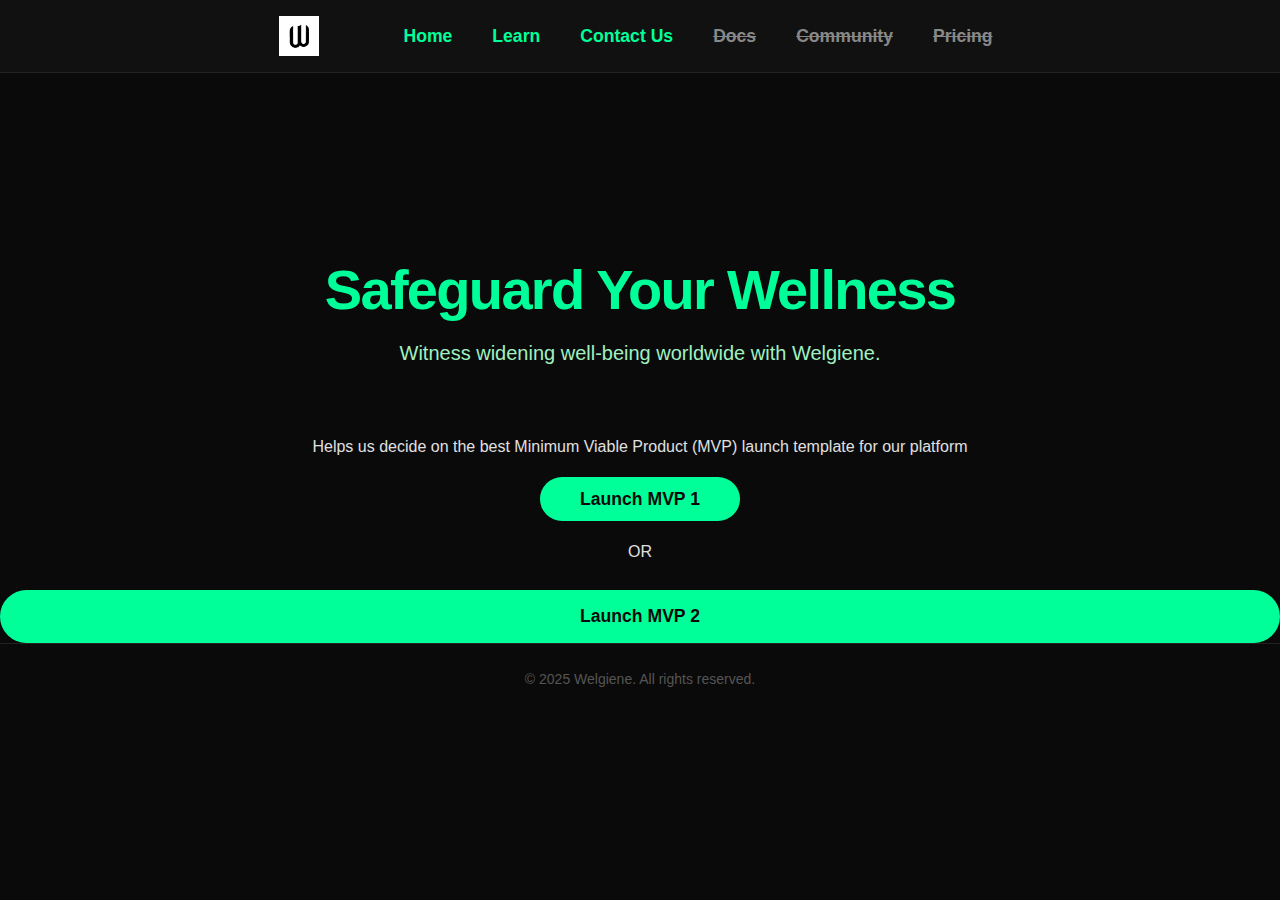
<file: index.html>
<!DOCTYPE html>
<head>
  <script>
    if (window.history.replaceState(null, '', '/')) {
      (window.location.pathname.endsWith('/index.html');
    }
  </script>
</head>

<html lang="en">
<head>
<link rel="icon" type="image/png" sizes="16x16" href="assets/favicon-16x16.png" />
<link rel="icon" type="image/png" sizes="32x32" href="assets/favicon-32x32.png" />
<meta charset="UTF-8" />
<meta name="viewport" content="width=device-width, initial-scale=1" />
<title>Safeguard Your Wellness</title>
<style>
  /* Reset & base */
  * {
    margin: 0; padding: 0; box-sizing: border-box;
  }
  body {
    font-family: -apple-system, BlinkMacSystemFont, "Segoe UI", Roboto, Oxygen,
      Ubuntu, Cantarell, "Open Sans", "Helvetica Neue", sans-serif;
    background-color: #0a0a0a;
    color: #e0e0e0;
    line-height: 1.6;
    min-height: 100vh;
    display: flex;
    flex-direction: column;
  }
  <style>
  /* Reset */
  * {
    margin: 0; padding: 0; box-sizing: border-box;
  }

  body {
    font-family: Arial, sans-serif;
  }

  /* Navbar container */
  nav {
    position: sticky;
    top: 0;
    background: #111;
    padding: 1rem 2rem;
    display: flex;
    align-items: center;
    justify-content: space-between;
    border-bottom: 1px solid #222;
    z-index: 1000;
  }

  /* Logo */
  .logo {
    color: #00ff99;
    font-weight: 900;
    font-size: 1.5rem;
    text-decoration: none;
  }

  a {
    color: #00ff99;
    text-decoration: none;
    transition: color 0.3s ease;
  }
  a:hover {
    color: #00cc77;
  }

  /* Container */
  .container {
    max-width: 960px;
    margin: 0 auto;
    padding: 0 1rem;
    width: 100%;
  }

  /* Hero */
  main {
    flex-grow: 1;
    display: flex;
    flex-direction: column;
    justify-content: center;
    padding: 4rem 0;
    text-align: center;
  }
  h1 {
    font-weight: 900;
    font-size: 3.5rem;
    line-height: 1.1;
    color: #00ff99;
    letter-spacing: -0.03em;
    margin-bottom: 1rem;
  }
  p.lead {
    font-size: 1.25rem;
    color: #a0f0c0;
    max-width: 600px;
    margin: 0 auto 2.5rem;
  }
  .btn-primary {
    background-color: #00ff99;
    color: #0a0a0a;
    font-weight: 700;
    padding: 0.75rem 2.5rem;
    border-radius: 9999px;
    font-size: 1.1rem;
    cursor: pointer;
    border: none;
    transition: background-color 0.3s ease;
  }
  .btn-primary:hover {
    background-color: #00cc77;
  }

  /* Footer */
  footer {
    padding: 1.5rem 0;
    border-top: 1px solid #222;
    text-align: center;
    font-size: 0.875rem;
    color: #555;
  }
  /* Navigation links */
  .nav-links {
    display: flex;
    gap: 1.5rem;
  }

  .nav-links a {
    color: #00ff99;
    text-decoration: none;
    font-weight: 600;
    font-size: 1.1rem;
    padding: 0.25rem 0.5rem;
    transition: color 0.3s ease;
  }

  .nav-links a:hover,
  .nav-links a:focus {
    color: #00cc77;
    outline: none;
  }

  /* Hamburger menu checkbox (hidden) */
  #nav-toggle {
    display: none;
  }

  /* Hamburger icon */
  .nav-toggle-label {
    display: none;
    flex-direction: column;
    cursor: pointer;
    width: 28px;
    height: 22px;
    justify-content: space-between;
  }

  .nav-toggle-label span {
    display: block;
    height: 3px;
    background: #00ff99;
    border-radius: 2px;
  }

  /* Responsive styles */
  @media (max-width: 768px) {
    /* Hide nav links by default */
    .nav-links {
      position: fixed;
      top: 60px;
      right: 0;
      background: #111;
      flex-direction: column;
      width: 200px;
      height: calc(100% - 60px);
      padding: 2rem 1rem;
      transform: translateX(100%);
      transition: transform 0.3s ease;
      box-shadow: -2px 0 8px rgba(0,255,153,0.3);
      z-index: 999;
    }

    /* Show nav links when checkbox is checked */
    #nav-toggle:checked + .nav-toggle-label + .nav-links {
      transform: translateX(0);
    }

    /* Show hamburger icon */
    .nav-toggle-label {
      display: flex;
    }
  }
</style>
</head>
<body>

<header>
  <nav style="background:#111; padding:1rem 2rem; display:flex; justify-content:center; align-items:center; border-bottom:1px solid #222; gap: 2rem; flex-wrap: wrap;">
    <a href="index.html" style="display:flex; align-items:left; text-decoration:none; margin-right:2rem;" aria-label="Welgiene Home">
      <img src="assets/logo.png" alt="Welgiene Logo" style="height:40px; width:auto; margin-right:0.75rem;" />
    </a>
    <input type="checkbox" id="nav-toggle" />
    <label for="nav-toggle" class="nav-toggle-label" aria-label="Toggle navigation menu">
      <span></span>
      <span></span>
      <span></span>
    </label>
    <div class="nav-links">
      <a href="index.html">Home</a>
      <a href="learn.html">Learn</a>
      <a href="contact.html">Contact Us</a>
      <a href="#" style="color:#888; cursor:not-allowed; text-decoration:line-through;" aria-disabled="true" tabindex="-1" title="Coming Soon">Docs</a>
      <a href="#" style="color:#888; cursor:not-allowed; text-decoration:line-through;" aria-disabled="true" tabindex="-1" title="Coming Soon">Community</a>
      <a href="#" style="color:#888; cursor:not-allowed; text-decoration:line-through;" aria-disabled="true" tabindex="-1" title="Coming Soon">Pricing</a>
    </div>
  </nav>
</header>

<main>
  <div class="container">
    <h1>Safeguard Your Wellness</h1>
    <p class="lead">
      Witness widening well-being worldwide with Welgiene.
    </p>
<br>
    <p>Helps us decide on the best Minimum Viable Product (MVP) launch template for our platform</p>
    <br>
    <a href="https://welgiene-mvp1.netlify.app" target="_blank" rel="noopener noreferrer" class="btn-primary">Launch MVP 1</a>
  </div>
<br><p>OR</p><br>
<a href="https://welgiene-mvp2.netlify.app" target="_blank" rel="noopener noreferrer" class="btn-primary">Launch MVP 2</a>
  </div>
  
  
  <footer>
  <div class="container">
    &copy; 2025 Welgiene. All rights reserved.
  </div>
</footer>

  <div id="omnisend-embedded-v2-682a864b6a35d55a00350e7e"></div>
</body>
</html>
</file>
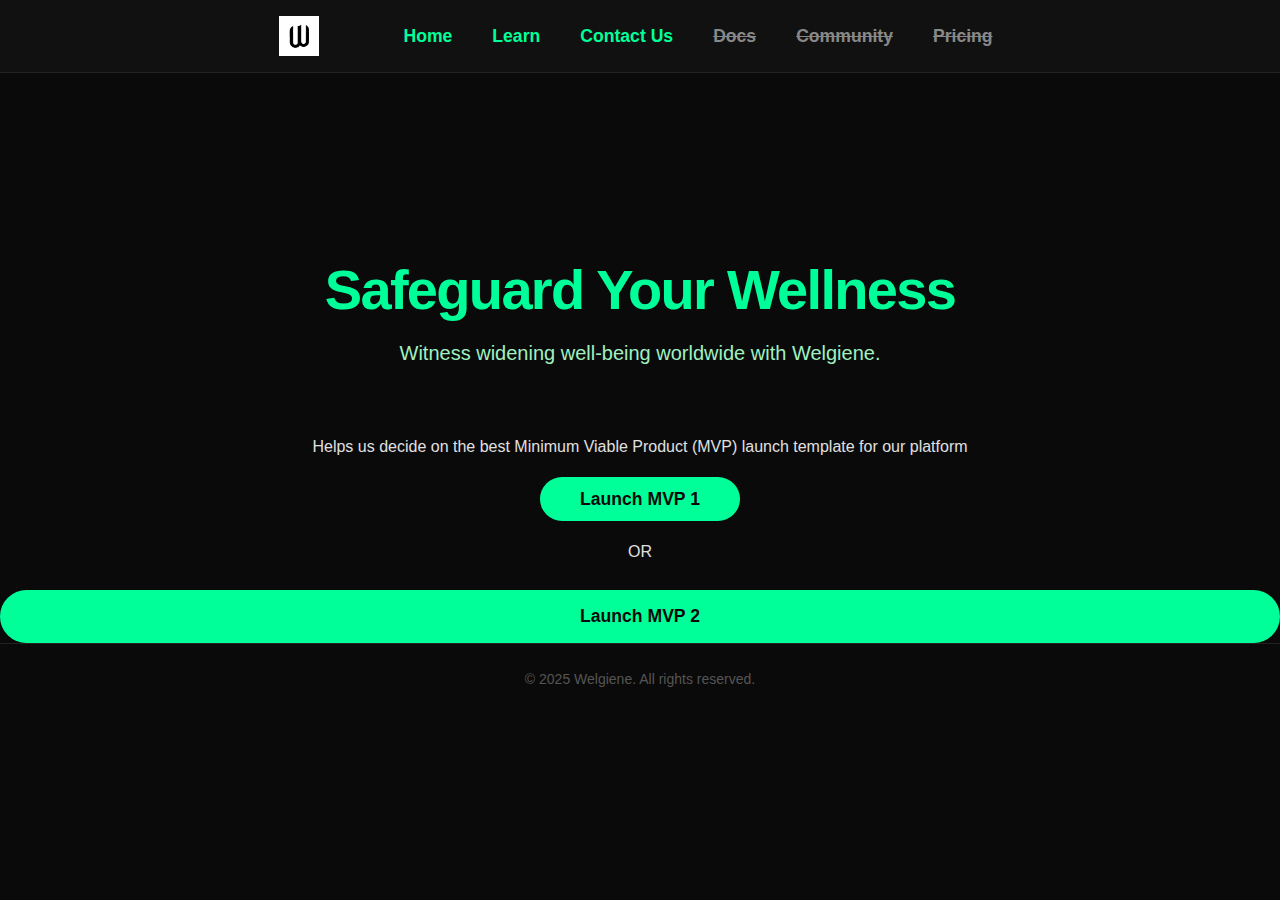
<file: audit.html>
<!DOCTYPE html>
<html lang="en">
<head>
  <meta charset="UTF-8" />
  <meta name="viewport" content="width=device-width, initial-scale=1" />
  <title>Wellness Habits Audit – Welgiene</title>
  <link rel="icon" href="logo.png" type="image/png">
  <meta name="theme-color" content="#00ff99">
  <style>
    body { font-family: 'Segoe UI', Arial, sans-serif; background: #f8f9fa; color: #222; margin: 0; }
    .container { max-width: 540px; margin: 3rem auto; background: #fff; border-radius: 16px; box-shadow: 0 2px 12px #00ff9922; padding: 2rem; }
    h1 { color: #00ff99; text-align: center; font-size: 2rem; }
    .audit-q { margin: 1.5rem 0; }
    .audit-q label { font-weight: 600; }
    .audit-q input[type=range] { width: 100%; }
    .center { text-align: center; }
    .score { font-size: 1.3rem; color: #d6249f; margin: 1rem 0; }
    .logout-btn { background: #fd5949; color: #fff; border: none; border-radius: 999px; padding: 0.6rem 2rem; font-weight: 700; font-size: 1.1rem; cursor: pointer; margin-top: 2rem; }
    .logout-btn:active { background: #d6249f; }
  </style>
</head>
<body>
  <div class="container">
    <h1>Wellness Habits Audit</h1>
    <div id="welcome"></div>
    <form id="audit-form">
      <div class="audit-q">
        <label>How often do you exercise each week?</label>
        <input type="range" min="0" max="10" value="5" name="q1">
      </div>
      <div class="audit-q">
        <label>How would you rate your sleep quality?</label>
        <input type="range" min="0" max="10" value="5" name="q2">
      </div>
      <div class="audit-q">
        <label>How balanced is your nutrition?</label>
        <input type="range" min="0" max="10" value="5" name="q3">
      </div>
      <div class="audit-q">
        <label>How often do you practice mindfulness or meditation?</label>
        <input type="range" min="0" max="10" value="5" name="q4">
      </div>
      <div class="audit-q">
        <label>How would you rate your emotional well-being?</label>
        <input type="range" min="0" max="10" value="5" name="q5">
      </div>
      <div class="center">
        <button type="submit" class="audit-btn">Submit Audit</button>
      </div>
    </form>
    <div class="score" id="score"></div>
    <div class="center">
      <button class="logout-btn" id="logout">Log Out</button>
    </div>
  </div>
  <script>
    // Require login
    const email = localStorage.getItem('welgiene_user_email');
    if (!email) {
      alert("Please sign up or log in to access the audit.");
      window.location.href = "index.html";
    } else {
      document.getElementById('welcome').innerHTML = `<div class="center" style="margin-bottom:1.5rem;">Signed in as <b>${email}</b></div>`;
    }
    // Load previous score if any
    const scoreDiv = document.getElementById('score');
    const LS_KEY = `welgiene_audit_score_${email}`;
    if (localStorage.getItem(LS_KEY)) {
      scoreDiv.textContent = "Previous Audit Score: " + localStorage.getItem(LS_KEY) + " / 50";
    }
    document.getElementById('audit-form').onsubmit = function(e) {
      e.preventDefault();
      let total = 0;
      Array.from(this.elements).forEach(el => {
        if (el.type === "range") total += parseInt(el.value, 10);
      });
      localStorage.setItem(LS_KEY, total);
      scoreDiv.textContent = "Your Audit Score: " + total + " / 50";
    };
    document.getElementById('logout').onclick = function() {
      localStorage.removeItem('welgiene_user_email');
      window.location.href = "index.html";
    };
  </script>
</body>
</html>
</file>
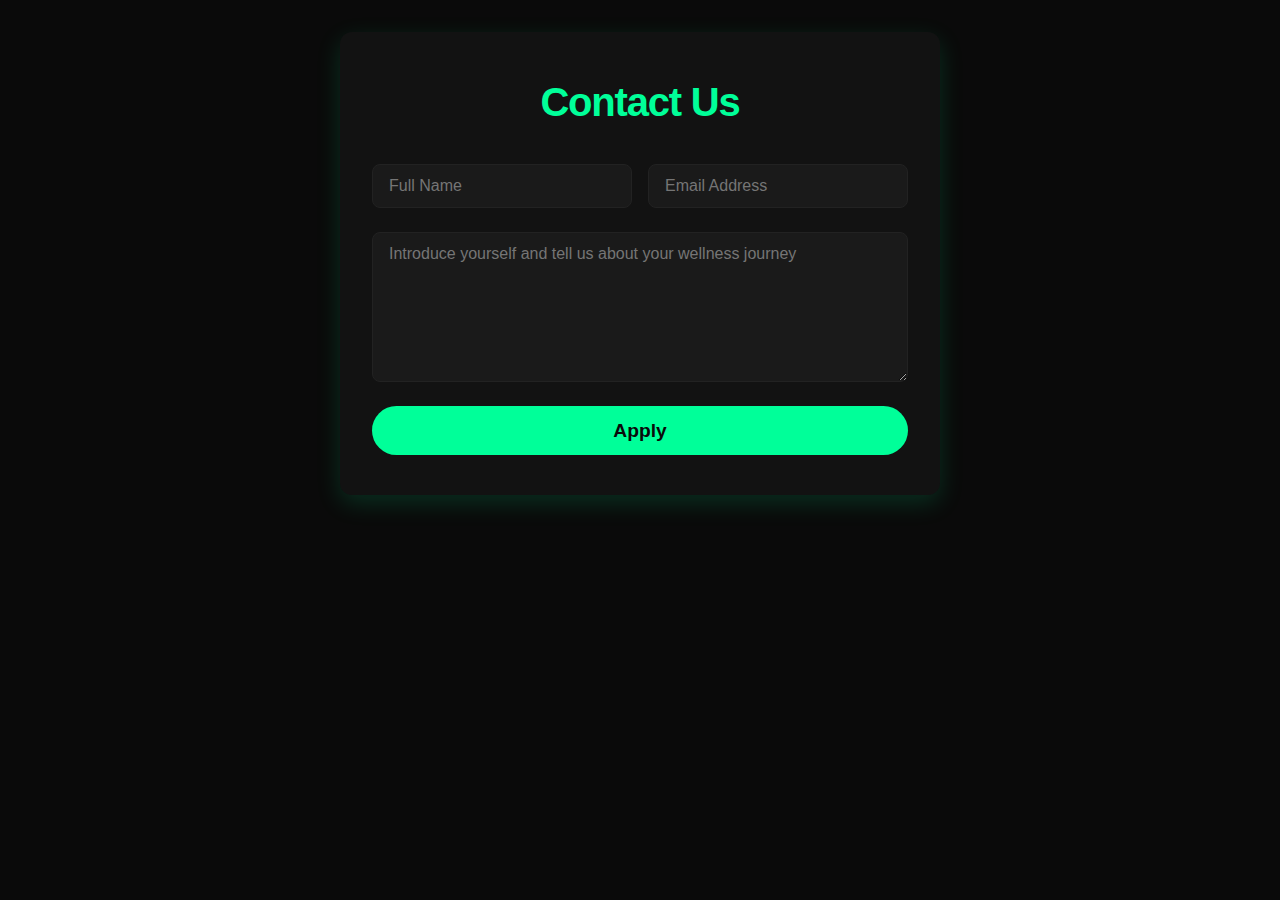
<file: contact.html>
<!DOCTYPE html>
<html lang="en">
<head>
  <meta charset="UTF-8" />
  <meta name="viewport" content="width=device-width, initial-scale=1" />
  <title>Contact Us - Home</title>
  <style>
    /* Reset and base */
    * {
      margin: 0; padding: 0; box-sizing: border-box;
    }
    body {
      background-color: #0a0a0a;
      color: #e0e0e0;
      font-family: -apple-system, BlinkMacSystemFont, "Segoe UI", Roboto, Oxygen,
        Ubuntu, Cantarell, "Open Sans", "Helvetica Neue", sans-serif;
      line-height: 1.5;
      min-height: 100vh;
      display: flex;
      flex-direction: column;
      align-items: center;
      padding: 2rem 1rem;
    }
    .container {
      max-width: 600px;
      width: 100%;
      background: #121212;
      padding: 2.5rem 2rem;
      border-radius: 12px;
      box-shadow: 0 8px 24px rgba(0, 255, 153, 0.15);
    }
    h1 {
      font-weight: 900;
      font-size: 2.5rem;
      color: #00ff99;
      margin-bottom: 2rem;
      text-align: center;
      letter-spacing: -0.03em;
    }
    form {
      display: flex;
      flex-direction: column;
      gap: 1.5rem;
    }
    .form-row {
      display: flex;
      gap: 1rem;
      flex-wrap: wrap;
    }
    .col {
      flex: 1;
      min-width: 140px;
    }
    input[type="text"],
    input[type="email"],
    textarea {
      width: 100%;
      padding: 0.75rem 1rem;
      border-radius: 8px;
      border: 1px solid #222;
      background-color: #1a1a1a;
      color: #e0e0e0;
      font-size: 1rem;
      font-weight: 500;
      transition: border-color 0.3s ease;
      resize: vertical;
      font-family: inherit;
    }
    input[type="text"]:focus,
    input[type="email"]:focus,
    textarea:focus {
      outline: none;
      border-color: #00ff99;
      box-shadow: 0 0 8px #00ff99aa;
      background-color: #222;
    }
    textarea {
      min-height: 150px;
    }
    button[type="submit"] {
      background-color: #00ff99;
      color: #0a0a0a;
      font-weight: 700;
      padding: 0.85rem 0;
      border: none;
      border-radius: 9999px;
      font-size: 1.2rem;
      cursor: pointer;
      transition: background-color 0.3s ease;
      width: 100%;
      user-select: none;
    }
    button[type="submit"]:hover,
    button[type="submit"]:focus {
      background-color: #00cc77;
      outline: none;
    }
    @media (max-width: 480px) {
      .form-row {
        flex-direction: column;
      }
    }
  </style>
</head>
<body>

  <div class="container" role="main" aria-labelledby="form-title">
    <h1 id="form-title">Contact Us</h1>
    <form target="_blank" action="https://formsubmit.co/e6221cd71387a5728ce42d552080d1e7" method="POST" novalidate>
      <div class="form-row">
        <div class="col">
          <input type="text" name="name" placeholder="Full Name" required aria-label="Full Name" />
        </div>
        <div class="col">
          <input type="email" name="email" placeholder="Email Address" required aria-label="Email Address" />
        </div>
      </div>
      <textarea name="message" placeholder="Introduce yourself and tell us about your wellness journey" required aria-label="Introduce yourself and tell us about your wellness journey"></textarea>
      <button type="submit">Apply</button>
    </form>
  </div>

</body>
</html>
</file>
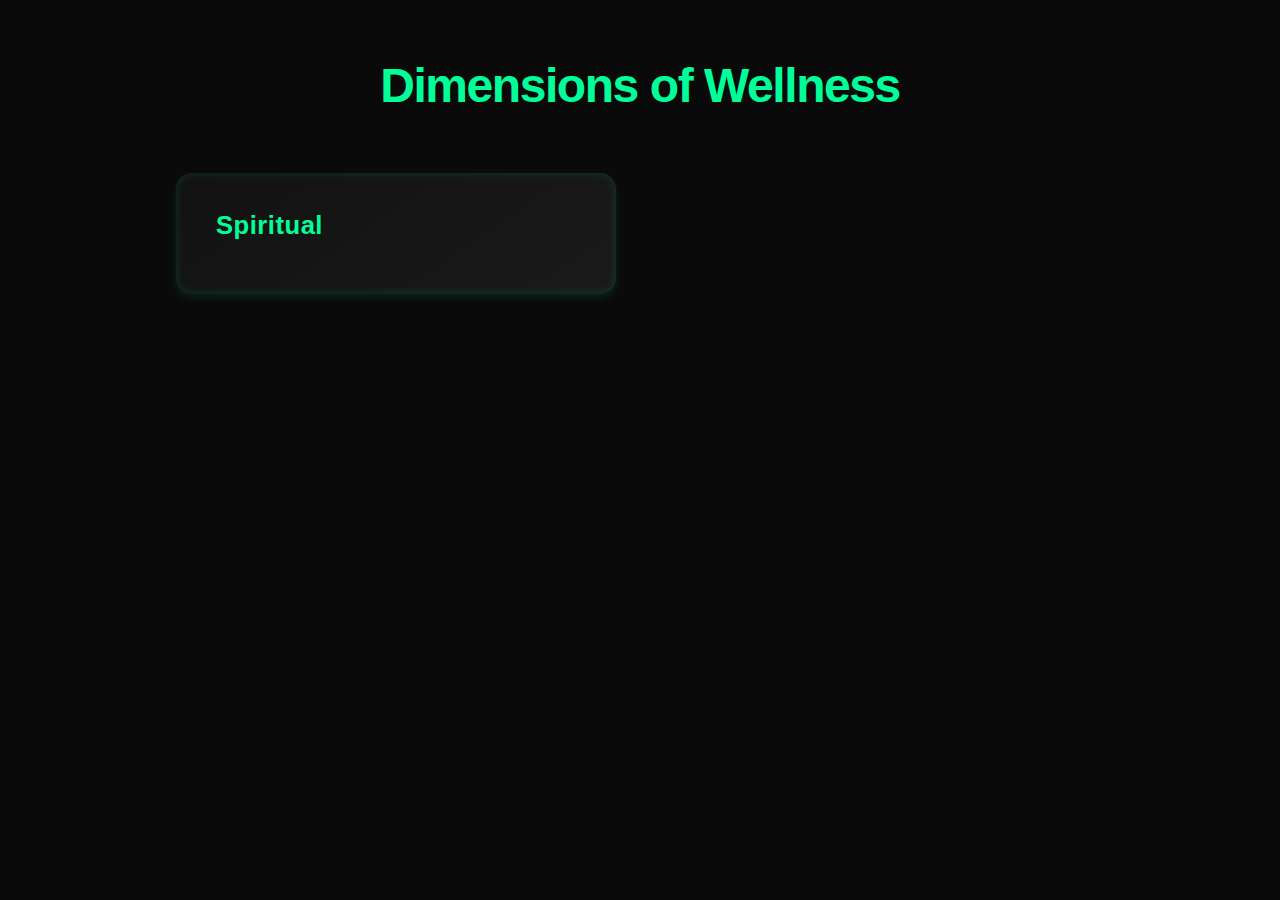
<file: dimensions.html>
<!DOCTYPE html>
<html lang="en">
<head>
<meta charset="UTF-8" />
<meta name="viewport" content="width=device-width, initial-scale=1" />
<title>Dimensions of Wellness - Sophisticated Cards</title>
<style>
  /* Reset & base */
  * {
    margin: 0; padding: 0; box-sizing: border-box;
  }
  body {
    font-family: 'Segoe UI', Tahoma, Geneva, Verdana, sans-serif;
    background-color: #0a0a0a;
    color: white;
    line-height: 1.6;
    min-height: 100vh;
    display: flex;
    flex-direction: column;
  }

  /* Container */
  .container {
    max-width: 960px;
    margin: 3rem auto 4rem auto;
    padding: 0 1rem;
    width: 100%;
  }

  /* Header */
  h1 {
    font-weight: 900;
    font-size: 3rem;
    color: #00ff99;
    text-align: center;
    margin-bottom: 3rem;
    letter-spacing: -0.03em;
  }

  /* Cards Grid */
  .cards-grid {
    display: grid;
    grid-template-columns: 1fr;
    gap: 2.5rem;
  }
  @media (min-width: 700px) {
    .cards-grid {
      grid-template-columns: repeat(2, 1fr);
      gap: 3rem;
    }
  }

  /* Individual Card */
  .card {
    background: linear-gradient(145deg, #121212, #1a1a1a);
    border-radius: 16px;
    padding: 2rem 2.5rem;
    box-shadow:
      0 4px 8px rgba(0, 255, 153, 0.1),
      inset 0 0 10px rgba(0, 255, 153, 0.15);
    transition: transform 0.3s ease, box-shadow 0.3s ease;
    cursor: default;
  }
  .card:hover,
  .card:focus-within {
    transform: translateY(-6px);
    box-shadow:
      0 12px 24px rgba(0, 255, 153, 0.3),
      inset 0 0 15px rgba(0, 255, 153, 0.25);
    outline: none;
  }

  /* Card Title */
  .card-title {
    font-size: 1.6rem;
    font-weight: 700;
    color: #00ff99;
    margin-bottom: 1rem;
    letter-spacing: 0.02em;
  }

  /* Card Description */
  .card-desc {
    font-size: 1.1rem;
    color: white;
    line-height: 1.5;
  }

  /* Footer */
  footer {
    text-align: center;
    padding: 2rem 1rem;
    border-top: 1px solid #222;
    color: #555;
    font-size: 0.9rem;
    margin-top: auto;
  }
</style>
</head>
<body>

  <div class="container">
    <h1>Dimensions of Wellness</h1>

    <div class="cards-grid">

      <article class="card" tabindex="0" aria-label="Spiritual wellness">
        <h2 class="card-title">Spiritual</h2>
        <p class="card-desc">
</file>
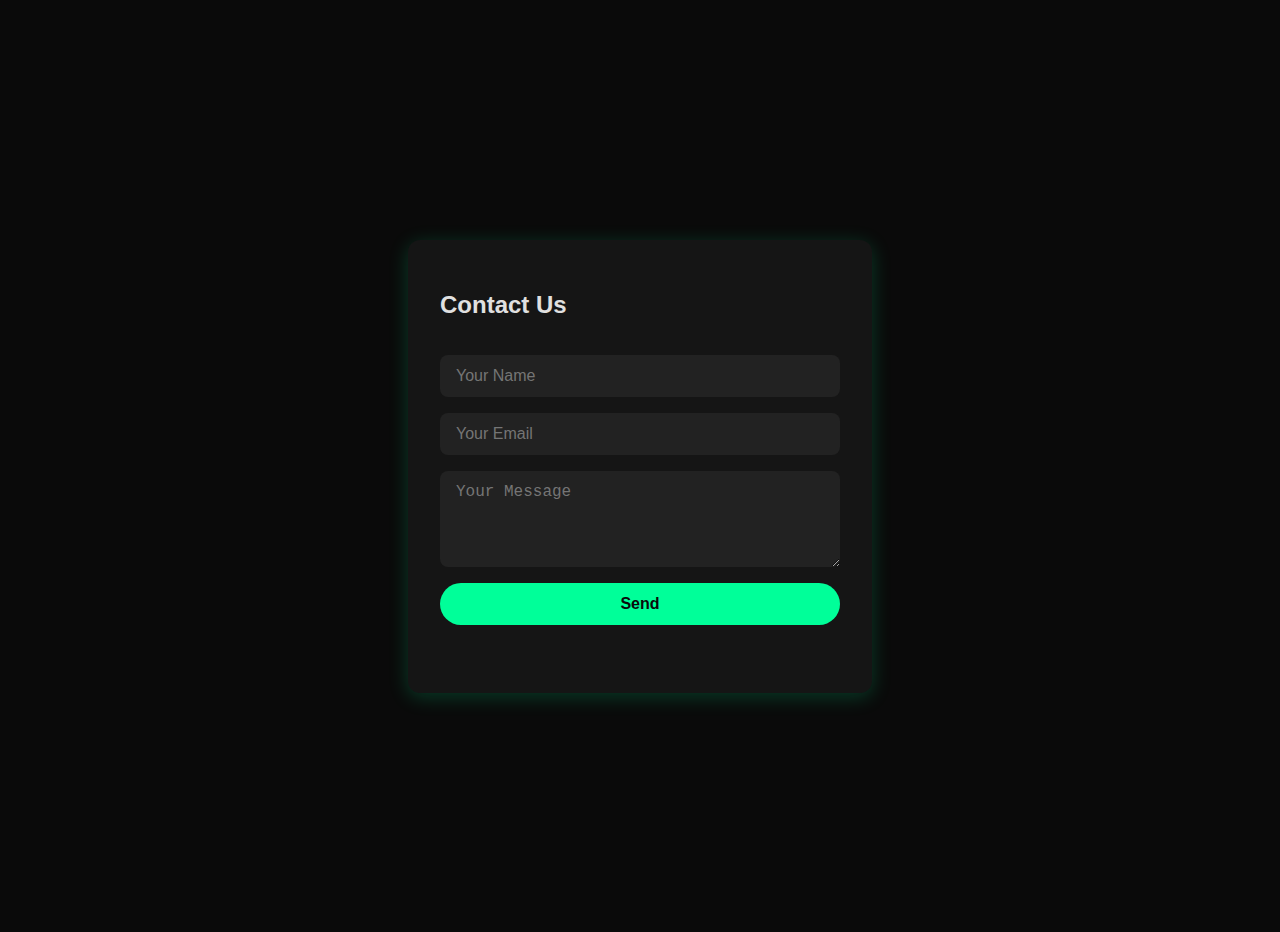
<file: docs.html>
<!DOCTYPE html>
<html lang="en">
<head>
  <meta charset="UTF-8" />
  <meta name="viewport" content="width=device-width, initial-scale=1" />
  <title>Contact Form</title>
  <style>
    body {
      background: #0a0a0a;
      color: #e0e0e0;
      font-family: Arial, sans-serif;
      display: flex;
      justify-content: center;
      align-items: center;
      height: 100vh;
      margin: 0;
      padding: 1rem;
    }
    form {
      background: #151515;
      padding: 2rem;
      border-radius: 12px;
      box-shadow: 0 4px 20px rgba(0,255,153,0.2);
      width: 100%;
      max-width: 400px;
      display: flex;
      flex-direction: column;
      gap: 1rem;
    }
    input, textarea, button {
      padding: 0.75rem 1rem;
      border-radius: 8px;
      border: none;
      font-size: 1rem;
      outline: none;
    }
    input, textarea {
      background: #222;
      color: #e0e0e0;
      resize: vertical;
    }
    button {
      background: #00ff99;
      color: #0a0a0a;
      font-weight: bold;
      cursor: pointer;
      transition: background-color 0.3s ease;
      border-radius: 9999px;
    }
    button:hover {
      background: #00cc77;
    }
    .message {
      text-align: center;
      font-size: 1rem;
      min-height: 1.2em;
      color: #00ff99;
    }
  </style>
</head>
<body>

  <form id="contact-form">
    <h2>Contact Us</h2>
    <input type="text" name="name" placeholder="Your Name" required />
    <input type="email" name="email" placeholder="Your Email" required />
    <textarea name="message" placeholder="Your Message" rows="4" required></textarea>
    <button type="submit">Send</button>
    <div class="message" id="form-message"></div>
  </form>

  <script>
    const form = document.getElementById('contact-form');
    const messageDiv = document.getElementById('form-message');
    // Replace with your IFTTT webhook URL
    const IFTTT_WEBHOOK_URL = 'https://maker.ifttt.com/trigger/form_submit/with/key/YOUR_IFTTT_KEY';

    form.addEventListener('submit', async (e) => {
      e.preventDefault();
      const formData = new FormData(form);
      const name = formData.get('name');
      const email = formData.get('email');
      const message = formData.get('message');

      // IFTTT supports up to 3 values: value1, value2, value3
      const url = `${IFTTT_WEBHOOK_URL}?value1=${encodeURIComponent(name)}&value2=${encodeURIComponent(email)}&value3=${encodeURIComponent(message)}`;

      try {
        const response = await fetch(url, { method: 'POST' });
        if (response.ok) {
          messageDiv.textContent = 'Thank you for contacting us!';
          form.reset();
        } else {
          messageDiv.textContent = 'Oops! Something went wrong.';
        }
      } catch (error) {
        messageDiv.textContent = 'Network error. Please try again.';
      }
    });
  </script>

  <div id="omnisend-embedded-v2-682a864b6a35d55a00350e7e"></div>
</body>
</html>
</file>
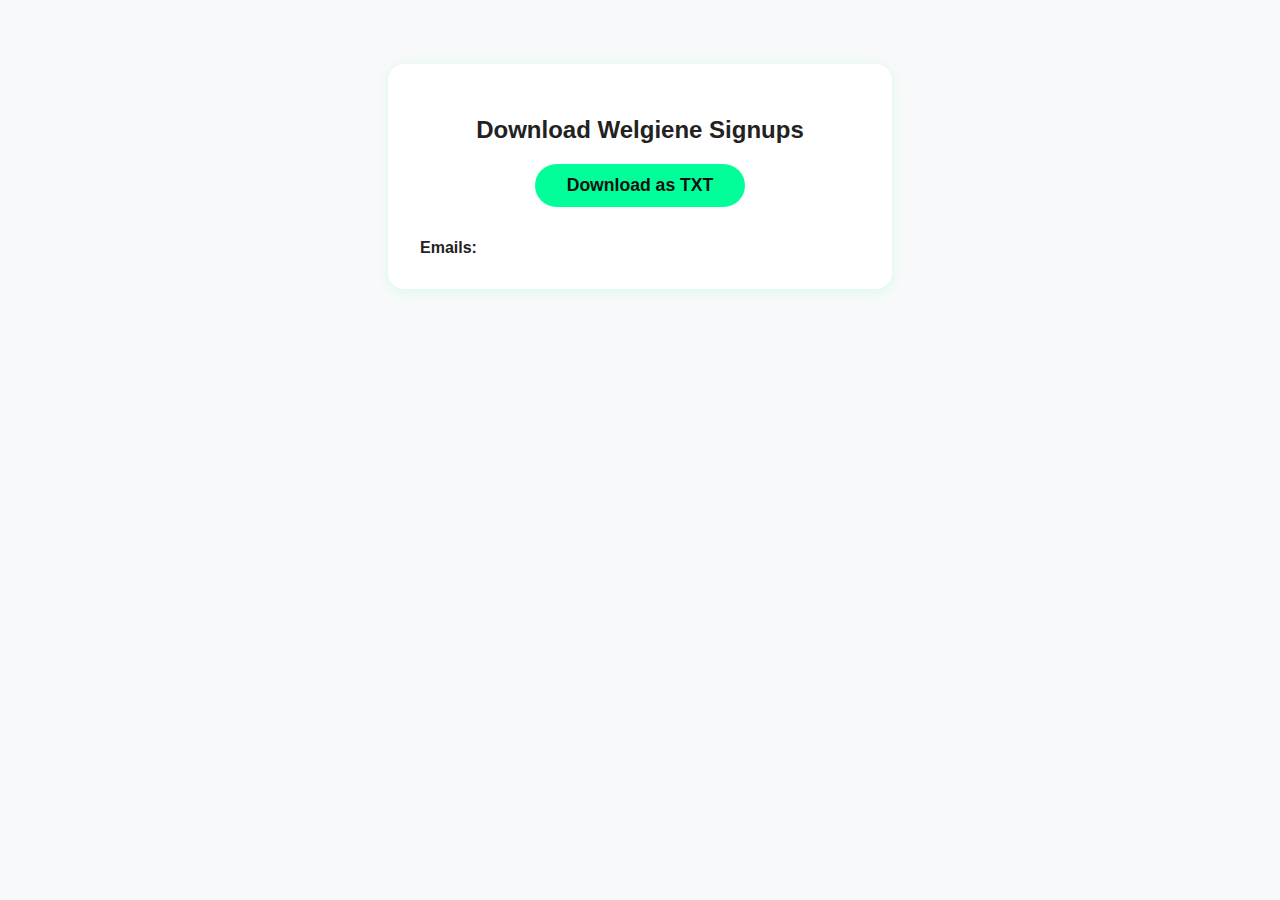
<file: download-emails.html>
<!DOCTYPE html>
<html lang="en">
<head>
  <meta charset="UTF-8" />
  <meta name="viewport" content="width=device-width, initial-scale=1" />
  <title>Download Welgiene Signups</title>
  <style>
    body { font-family: 'Segoe UI', Arial, sans-serif; background: #f8f9fa; color: #222; margin: 0; }
    .container { max-width: 440px; margin: 4rem auto; background: #fff; border-radius: 16px; box-shadow: 0 2px 12px #00ff9922; padding: 2rem; text-align: center;}
    button { background: #00ff99; color: #111; font-weight: bold; border: none; border-radius: 999px; padding: 0.7rem 2rem; font-size: 1.1rem; cursor: pointer; }
    button:active { background: #00cc77; }
    .emails { margin-top: 2rem; text-align: left; font-size: 1rem; }
  </style>
</head>
<body>
  <div class="container">
    <h2>Download Welgiene Signups</h2>
    <button id="download-btn">Download as TXT</button>
    <div class="emails" id="emails"></div>
  </div>
  <script>
    function getEmails() {
      return JSON.parse(localStorage.getItem('welgiene_signups') || '[]');
    }
    document.getElementById('download-btn').onclick = function() {
      const emails = getEmails();
      const blob = new Blob([emails.join('\n')], {type: "text/plain"});
      const url = URL.createObjectURL(blob);
      const a = document.createElement('a');
      a.href = url;
      a.download = "welgiene_signups.txt";
      document.body.appendChild(a);
      a.click();
      document.body.removeChild(a);
      URL.revokeObjectURL(url);
    };
    // Show emails
    document.getElementById('emails').innerHTML = "<b>Emails:</b><br>" + getEmails().map(e=>e).join("<br>");
  </script>
</body>
</html>
</file>
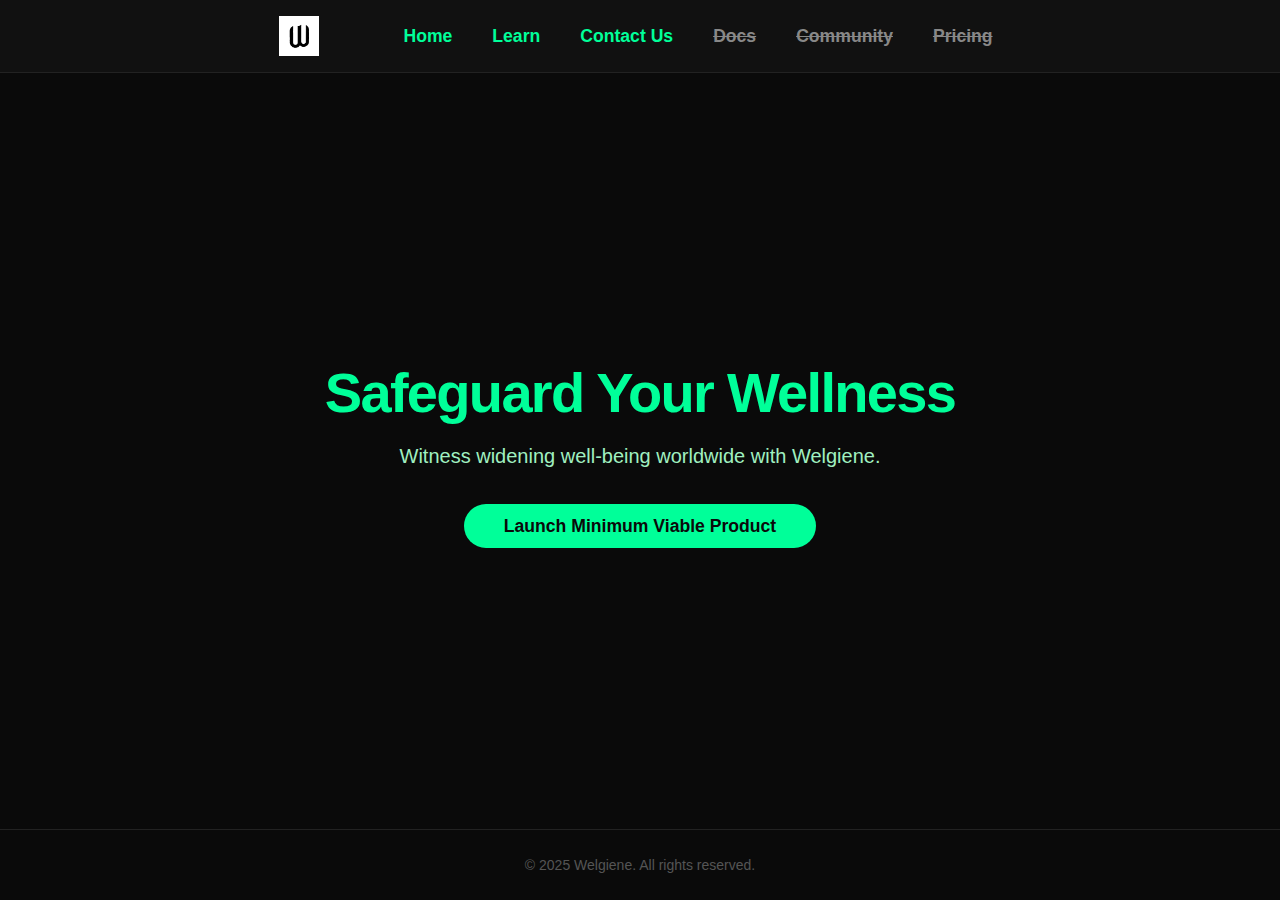
<file: home.html>
<!DOCTYPE html>
<html lang="en">
<head>
<link rel="icon" type="image/png" sizes="16x16" href="assets/favicon-16x16.png" />
<link rel="icon" type="image/png" sizes="32x32" href="assets/favicon-32x32.png" />
<meta charset="UTF-8" />
<meta name="viewport" content="width=device-width, initial-scale=1" />
<title>Safeguard Your Wellness</title>
<style>
  /* Reset & base */
  * {
    margin: 0; padding: 0; box-sizing: border-box;
  }
  body {
    font-family: -apple-system, BlinkMacSystemFont, "Segoe UI", Roboto, Oxygen,
      Ubuntu, Cantarell, "Open Sans", "Helvetica Neue", sans-serif;
    background-color: #0a0a0a;
    color: #e0e0e0;
    line-height: 1.6;
    min-height: 100vh;
    display: flex;
    flex-direction: column;
  }
  <style>
  /* Reset */
  * {
    margin: 0; padding: 0; box-sizing: border-box;
  }

  body {
    font-family: Arial, sans-serif;
  }

  /* Navbar container */
  nav {
    position: sticky;
    top: 0;
    background: #111;
    padding: 1rem 2rem;
    display: flex;
    align-items: center;
    justify-content: space-between;
    border-bottom: 1px solid #222;
    z-index: 1000;
  }

  /* Logo */
  .logo {
    color: #00ff99;
    font-weight: 900;
    font-size: 1.5rem;
    text-decoration: none;
  }

  a {
    color: #00ff99;
    text-decoration: none;
    transition: color 0.3s ease;
  }
  a:hover {
    color: #00cc77;
  }

  /* Container */
  .container {
    max-width: 960px;
    margin: 0 auto;
    padding: 0 1rem;
    width: 100%;
  }

  /* Hero */
  main {
    flex-grow: 1;
    display: flex;
    flex-direction: column;
    justify-content: center;
    padding: 4rem 0;
    text-align: center;
  }
  h1 {
    font-weight: 900;
    font-size: 3.5rem;
    line-height: 1.1;
    color: #00ff99;
    letter-spacing: -0.03em;
    margin-bottom: 1rem;
  }
  p.lead {
    font-size: 1.25rem;
    color: #a0f0c0;
    max-width: 600px;
    margin: 0 auto 2.5rem;
  }
  .btn-primary {
    background-color: #00ff99;
    color: #0a0a0a;
    font-weight: 700;
    padding: 0.75rem 2.5rem;
    border-radius: 9999px;
    font-size: 1.1rem;
    cursor: pointer;
    border: none;
    transition: background-color 0.3s ease;
  }
  .btn-primary:hover {
    background-color: #00cc77;
  }

  /* Footer */
  footer {
    padding: 1.5rem 0;
    border-top: 1px solid #222;
    text-align: center;
    font-size: 0.875rem;
    color: #555;
  }
  /* Navigation links */
  .nav-links {
    display: flex;
    gap: 1.5rem;
  }

  .nav-links a {
    color: #00ff99;
    text-decoration: none;
    font-weight: 600;
    font-size: 1.1rem;
    padding: 0.25rem 0.5rem;
    transition: color 0.3s ease;
  }

  .nav-links a:hover,
  .nav-links a:focus {
    color: #00cc77;
    outline: none;
  }

  /* Hamburger menu checkbox (hidden) */
  #nav-toggle {
    display: none;
  }

  /* Hamburger icon */
  .nav-toggle-label {
    display: none;
    flex-direction: column;
    cursor: pointer;
    width: 28px;
    height: 22px;
    justify-content: space-between;
  }

  .nav-toggle-label span {
    display: block;
    height: 3px;
    background: #00ff99;
    border-radius: 2px;
  }

  /* Responsive styles */
  @media (max-width: 768px) {
    /* Hide nav links by default */
    .nav-links {
      position: fixed;
      top: 60px;
      right: 0;
      background: #111;
      flex-direction: column;
      width: 200px;
      height: calc(100% - 60px);
      padding: 2rem 1rem;
      transform: translateX(100%);
      transition: transform 0.3s ease;
      box-shadow: -2px 0 8px rgba(0,255,153,0.3);
      z-index: 999;
    }

    /* Show nav links when checkbox is checked */
    #nav-toggle:checked + .nav-toggle-label + .nav-links {
      transform: translateX(0);
    }

    /* Show hamburger icon */
    .nav-toggle-label {
      display: flex;
    }
  }
</style>
</head>
<body>

<header>
  <nav style="background:#111; padding:1rem 2rem; display:flex; justify-content:center; align-items:center; border-bottom:1px solid #222; gap: 2rem; flex-wrap: wrap;">
    <a href="home.html" style="display:flex; align-items:left; text-decoration:none; margin-right:2rem;" aria-label="Welgiene Home">
      <img src="assets/logo.png" alt="Welgiene Logo" style="height:40px; width:auto; margin-right:0.75rem;" />
    </a>
    <input type="checkbox" id="nav-toggle" />
    <label for="nav-toggle" class="nav-toggle-label" aria-label="Toggle navigation menu">
      <span></span>
      <span></span>
      <span></span>
    </label>
    <div class="nav-links">
      <a href="home.html">Home</a>
      <a href="learn.html">Learn</a>
      <a href="contact.html">Contact Us</a>
      <a href="#" style="color:#888; cursor:not-allowed; text-decoration:line-through;" aria-disabled="true" tabindex="-1" title="Coming Soon">Docs</a>
      <a href="#" style="color:#888; cursor:not-allowed; text-decoration:line-through;" aria-disabled="true" tabindex="-1" title="Coming Soon">Community</a>
      <a href="#" style="color:#888; cursor:not-allowed; text-decoration:line-through;" aria-disabled="true" tabindex="-1" title="Coming Soon">Pricing</a>
    </div>
  </nav>
</header>

<main>
  <div class="container">
    <h1>Safeguard Your Wellness</h1>
    <p class="lead">
      Witness widening well-being worldwide with Welgiene.
    </p>
    <a href="https://welgiene-wellness-launchpad.lovable.app/" target="_blank" rel="noopener noreferrer" class="btn-primary">Launch Minimum Viable Product</a>
  </div>
  
  <div id="omnisend-embedded-v2-682a864b6a35d55a00350e7e"></div>
</main>
  
<div id="omnisend-embedded-v2-682a864b6a35d55a00350e7e"></div>
  
  <footer>
  <div class="container">
    &copy; 2025 Welgiene. All rights reserved.
  </div>
</footer>

</body>
</html>
</file>
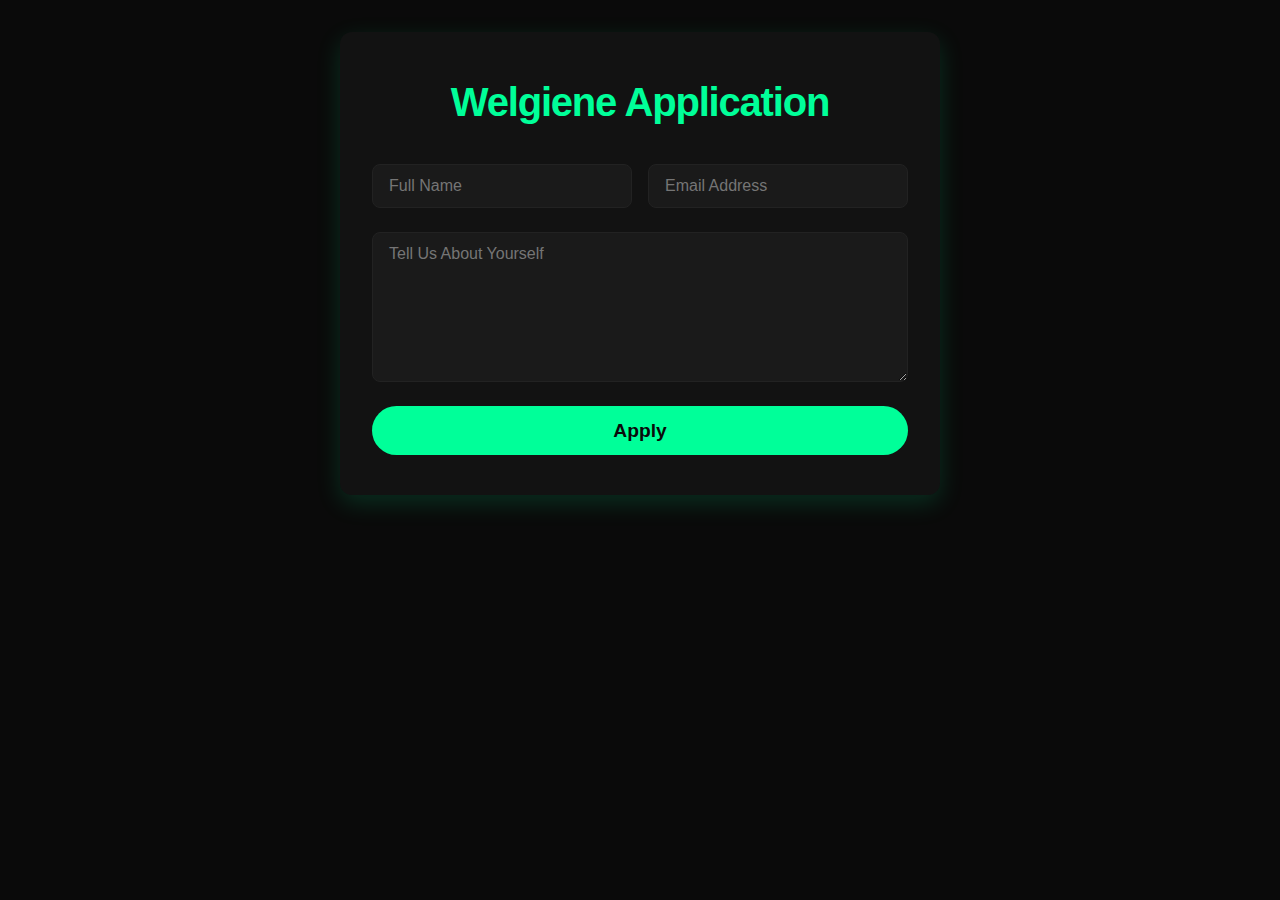
<file: join.html>
<!DOCTYPE html>
<html lang="en">
<head>
  <meta charset="UTF-8" />
  <meta name="viewport" content="width=device-width, initial-scale=1" />
  <title>Welgiene Application - Home</title>
  <style>
    /* Reset and base */
    * {
      margin: 0; padding: 0; box-sizing: border-box;
    }
    body {
      background-color: #0a0a0a;
      color: #e0e0e0;
      font-family: -apple-system, BlinkMacSystemFont, "Segoe UI", Roboto, Oxygen,
        Ubuntu, Cantarell, "Open Sans", "Helvetica Neue", sans-serif;
      line-height: 1.5;
      min-height: 100vh;
      display: flex;
      flex-direction: column;
      align-items: center;
      padding: 2rem 1rem;
    }
    .container {
      max-width: 600px;
      width: 100%;
      background: #121212;
      padding: 2.5rem 2rem;
      border-radius: 12px;
      box-shadow: 0 8px 24px rgba(0, 255, 153, 0.15);
    }
    h1 {
      font-weight: 900;
      font-size: 2.5rem;
      color: #00ff99;
      margin-bottom: 2rem;
      text-align: center;
      letter-spacing: -0.03em;
    }
    form {
      display: flex;
      flex-direction: column;
      gap: 1.5rem;
    }
    .form-row {
      display: flex;
      gap: 1rem;
      flex-wrap: wrap;
    }
    .col {
      flex: 1;
      min-width: 140px;
    }
    input[type="text"],
    input[type="email"],
    textarea {
      width: 100%;
      padding: 0.75rem 1rem;
      border-radius: 8px;
      border: 1px solid #222;
      background-color: #1a1a1a;
      color: #e0e0e0;
      font-size: 1rem;
      font-weight: 500;
      transition: border-color 0.3s ease;
      resize: vertical;
      font-family: inherit;
    }
    input[type="text"]:focus,
    input[type="email"]:focus,
    textarea:focus {
      outline: none;
      border-color: #00ff99;
      box-shadow: 0 0 8px #00ff99aa;
      background-color: #222;
    }
    textarea {
      min-height: 150px;
    }
    button[type="submit"] {
      background-color: #00ff99;
      color: #0a0a0a;
      font-weight: 700;
      padding: 0.85rem 0;
      border: none;
      border-radius: 9999px;
      font-size: 1.2rem;
      cursor: pointer;
      transition: background-color 0.3s ease;
      width: 100%;
      user-select: none;
    }
    button[type="submit"]:hover,
    button[type="submit"]:focus {
      background-color: #00cc77;
      outline: none;
    }
    @media (max-width: 480px) {
      .form-row {
        flex-direction: column;
      }
    }
  </style>
</head>
<body>

  <div class="container" role="main" aria-labelledby="form-title">
    <h1 id="form-title">Welgiene Application</h1>
    <form target="_blank" action="https://formsubmit.co/e6221cd71387a5728ce42d552080d1e7" method="POST" novalidate>
      <div class="form-row">
        <div class="col">
          <input type="text" name="name" placeholder="Full Name" required aria-label="Full Name" />
        </div>
        <div class="col">
          <input type="email" name="email" placeholder="Email Address" required aria-label="Email Address" />
        </div>
      </div>
      <textarea name="message" placeholder="Tell Us About Yourself" required aria-label="Tell Us About Yourself"></textarea>
      <button type="submit">Apply</button>
    </form>
  </div>

</body>
</html>
</file>
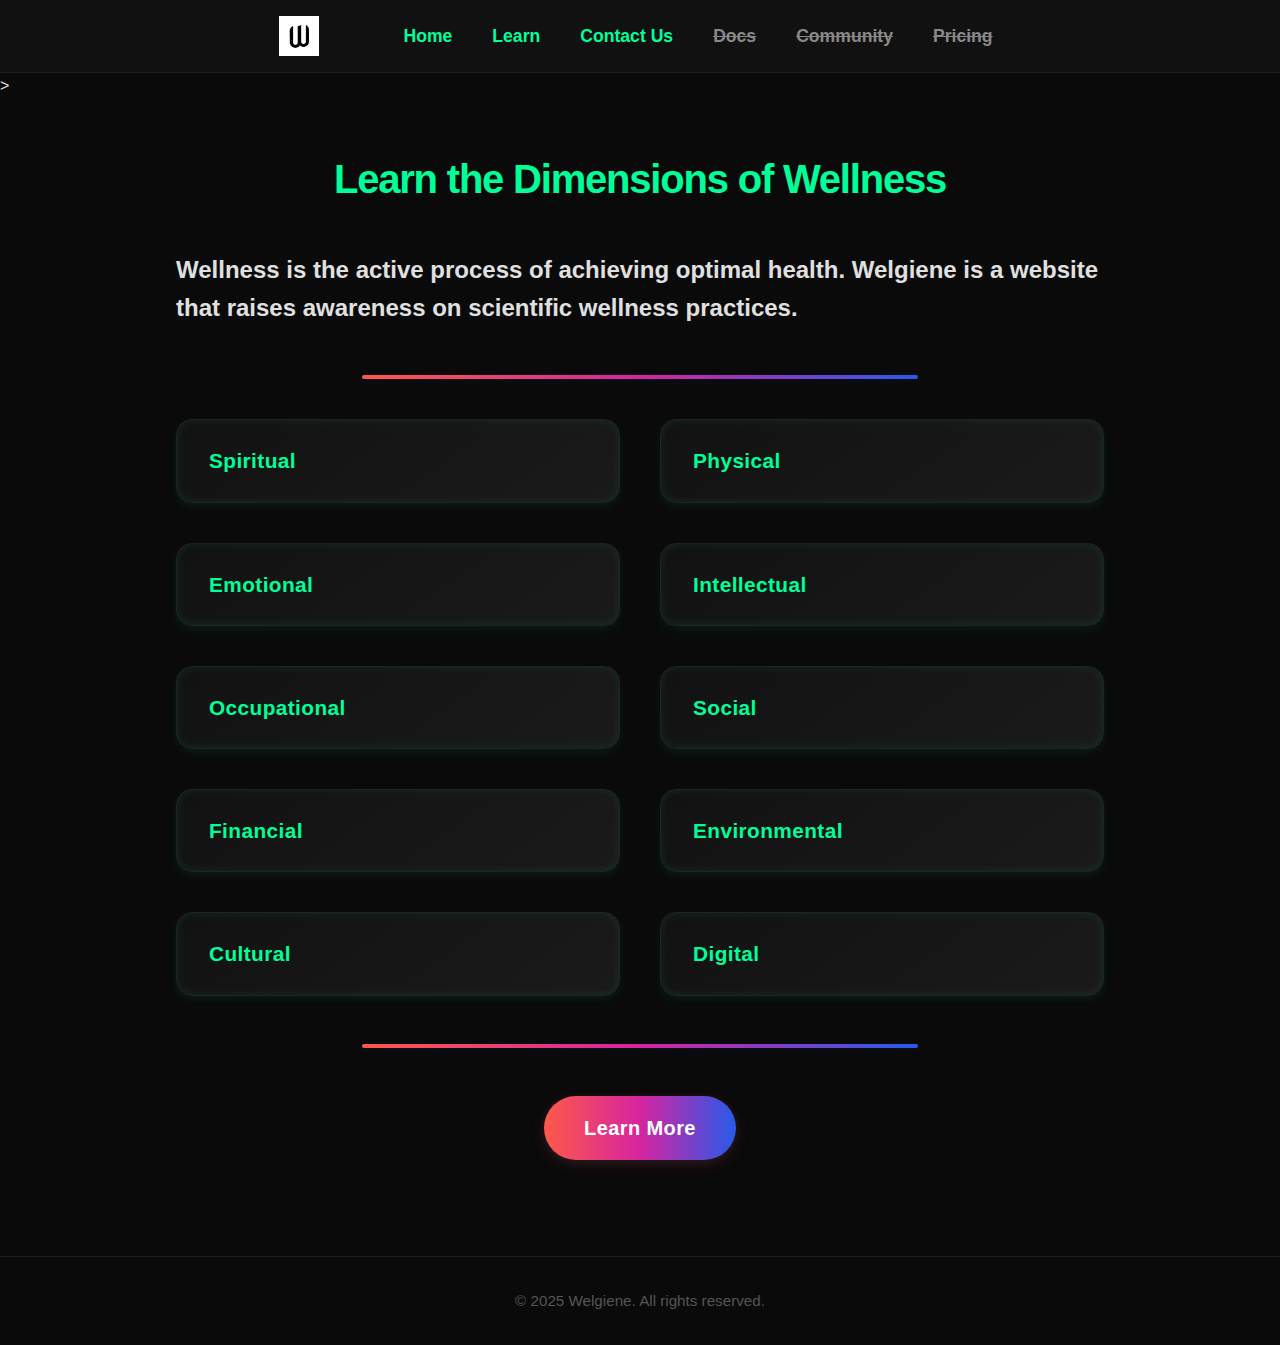
<file: learn.html>
<!DOCTYPE html>
<html lang="en">
<head>
  <meta charset="UTF-8" />
  <meta name="viewport" content="width=device-width, initial-scale=1" />
  <title>Learn</title>
  <style>
    /* Reset & base */
    * { margin: 0; padding: 0; box-sizing: border-box; }
    body {
      font-family: 'Segoe UI', Tahoma, Geneva, Verdana, sans-serif;
      background-color: #0a0a0a;
      color: #e0e0e0;
      line-height: 1.6;
      min-height: 100vh;
      display: flex;
      flex-direction: column;
    }
    /* Sticky Navbar */
    nav {
      position: sticky;
      top: 0;
      background: #111;
      padding: 1rem 2rem;
      display: flex;
      align-items: center;
      justify-content: space-between;
      border-bottom: 1px solid #222;
      z-index: 1000;
    }
    .logo {
      color: #00ff99;
      font-weight: 900;
      font-size: 1.5rem;
      text-decoration: none;
    }
    .nav-links {
      display: flex;
      gap: 1.5rem;
    }
    .nav-links a {
      color: #00ff99;
      text-decoration: none;
      font-weight: 600;
      font-size: 1.1rem;
      padding: 0.25rem 0.5rem;
      transition: color 0.3s ease;
    }
    .nav-links a:hover,
    .nav-links a:focus {
      color: #00cc77;
      outline: none;
    }
    /* Hamburger menu checkbox (hidden) */
    #nav-toggle { display: none; }
    .nav-toggle-label {
      display: none;
      flex-direction: column;
      cursor: pointer;
      width: 28px;
      height: 22px;
      justify-content: space-between;
    }
    .nav-toggle-label span {
      display: block;
      height: 3px;
      background: #00ff99;
      border-radius: 2px;
    }
    /* Responsive styles for nav */
    @media (max-width: 768px) {
      .nav-links {
        position: fixed;
        top: 60px;
        right: 0;
        background: #111;
        flex-direction: column;
        width: 200px;
        height: calc(100% - 60px);
        padding: 2rem 1rem;
        transform: translateX(100%);
        transition: transform 0.3s ease;
        box-shadow: -2px 0 8px rgba(0,255,153,0.3);
        z-index: 999;
      }
      #nav-toggle:checked + .nav-toggle-label + .nav-links {
        transform: translateX(0);
      }
      .nav-toggle-label {
        display: flex;
      }
    }
    /* Container */
    .container {
      max-width: 960px;
      margin: 3rem auto 4rem auto;
      padding: 0 1rem;
      width: 100%;
    }
    h1 {
      font-weight: 900;
      font-size: 2.5rem;
      color: #00ff99;
      text-align: center;
      margin-bottom: 2.5rem;
      letter-spacing: -0.03em;
    }
    /* Expandable Cards */
    .cards-grid {
      display: grid;
      grid-template-columns: 1fr;
      gap: 2rem;
    }
    @media (min-width: 700px) {
      .cards-grid {
        grid-template-columns: repeat(2, 1fr);
        gap: 2.5rem;
      }
    }
    details {
      background: linear-gradient(145deg, #121212, #1a1a1a);
      border-radius: 16px;
      box-shadow: 0 4px 8px rgba(0, 255, 153, 0.07), 
                  inset 0 0 10px rgba(0, 255, 153, 0.10);
      padding: 1.5rem 2rem;
      transition: box-shadow 0.3s ease, background 0.3s ease;
      cursor: pointer;
      border: 1px solid #222;
      color: #e0e0e0;
      font-size: 1.05rem;
    }
    details[open] {
      background: linear-gradient(145deg, #181818, #232323);
      box-shadow: 0 8px 24px rgba(0,255,153,0.15),
                  inset 0 0 15px rgba(0,255,153,0.13);
    }
    summary {
      font-weight: 700;
      font-size: 1.3rem;
      color: #00ff99;
      cursor: pointer;
      outline: none;
      letter-spacing: 0.02em;
      list-style: none;
      transition: color 0.2s;
    }
    summary::-webkit-details-marker {
      color: #00ff99;
      font-size: 1.2rem;
    }
    details > *:not(summary) {
      margin-top: 1rem;
      color: #a0f0c0;
      font-size: 1.08rem;
      line-height: 1.5;
    }
    /* Instagram Gradient Button */
    .insta-btn-container {
      display: flex;
      justify-content: center;
      margin: 3rem 0 2rem 0;
    }
    .insta-btn {
      display: inline-block;
      padding: 1rem 2.5rem;
      font-size: 1.25rem;
      font-weight: 700;
      color: #fff;
      border: none;
      border-radius: 999px;
      background: linear-gradient(90deg, #fd5949 0%, #d6249f 50%, #285AEB 100%);
      box-shadow: 0 4px 16px rgba(253,89,73,0.15), 0 2px 8px rgba(40,90,235,0.10);
      cursor: pointer;
      text-decoration: none;
      transition: box-shadow 0.2s, transform 0.1s, background 0.2s;
      outline: none;
      letter-spacing: 0.02em;
    }
    .insta-btn:hover, .insta-btn:focus {
      background: linear-gradient(90deg, #fd5949 0%, #ff9966 25%, #fa7e1e 50%, #d6249f 75%, #285AEB 100%);
      box-shadow: 0 8px 24px rgba(253,89,73,0.25), 0 4px 16px rgba(40,90,235,0.18);
      color: #fff;
      transform: translateY(-2px) scale(1.03);
    }
    .insta-btn:active {
      background: linear-gradient(90deg, #d6249f 0%, #fd5949 50%, #285AEB 100%);
      box-shadow: 0 2px 4px rgba(253,89,73,0.10), 0 1px 4px rgba(40,90,235,0.08);
      color: #eee;
      transform: translateY(2px) scale(0.97);
    }
    /* Footer */
    footer {
      text-align: center;
      padding: 2rem 1rem;
      border-top: 1px solid #222;
      color: #555;
      font-size: 0.95rem;
      margin-top: auto;
    }
  </style>
</head>
<body>

<!-- Sticky Header & NavBar -->
<header>
  <nav style="background:#111; padding:1rem 2rem; display:flex; justify-content:center; align-items:center; border-bottom:1px solid #222; gap: 2rem; flex-wrap: wrap;">
    <a href="index.html" style="display:flex; align-items:left; text-decoration:none; margin-right:2rem;" aria-label="Welgiene Home">
      <img src="assets/logo.png" alt="Welgiene Logo" style="height:40px; width:auto; margin-right:0.75rem;" />
    </a>
    <input type="checkbox" id="nav-toggle" />
    <label for="nav-toggle" class="nav-toggle-label" aria-label="Toggle navigation menu">
      <span></span>
      <span></span>
      <span></span>
    </label>
    <div class="nav-links">
      <a href="index.html">Home</a>
      <a href="learn.html">Learn</a>
      <a href="contact.html">Contact Us</a>
      <a href="#" style="color:#888; cursor:not-allowed; text-decoration:line-through;" aria-disabled="true" tabindex="-1" title="Coming Soon">Docs</a>
      <a href="#" style="color:#888; cursor:not-allowed; text-decoration:line-through;" aria-disabled="true" tabindex="-1" title="Coming Soon">Community</a>
      <a href="#" style="color:#888; cursor:not-allowed; text-decoration:line-through;" aria-disabled="true" tabindex="-1" title="Coming Soon">Pricing</a>
    </div>
  </nav>
</header>>

<!-- Main Content -->
<div class="container">
  <h1>Learn the Dimensions of Wellness</h1>
  <h2>Wellness is the active process of achieving optimal health. Welgiene is a website that raises awareness on scientific wellness practices.</h2>

  <hr style="
  border: none;
  height: 4px;
  width: 60%;
  margin: 3rem auto 2.5rem auto;
  border-radius: 3px;
  background: linear-gradient(90deg, #fd5949 0%, #d6249f 50%, #285AEB 100%);
  box-shadow: 0 2px 8px rgba(40,90,235,0.10);
" />
  
  <div class="cards-grid">

    <details>
      <summary>Spiritual</summary>
      <p>Discovering purpose, meaning, and harmony in life through beliefs, values, and ethics that guide your actions and foster inner peace.</p>
    </details>

    <details>
      <summary>Physical</summary>
      <p>Nurturing your body with regular exercise, balanced nutrition, restful sleep, and healthy habits to maintain vitality and wellness.</p>
    </details>

    <details>
      <summary>Emotional</summary>
      <p>Cultivating awareness and management of your feelings, building resilience, and coping constructively with life’s challenges.</p>
    </details>

    <details>
      <summary>Intellectual</summary>
      <p>Engaging your mind through creativity, learning, curiosity, and critical thinking to grow and expand your knowledge.</p>
    </details>

    <details>
      <summary>Occupational</summary>
      <p>Finding satisfaction and balance in your work or career while aligning your efforts with your personal values and goals.</p>
    </details>

    <details>
      <summary>Social</summary>
      <p>Building and maintaining supportive, healthy relationships and contributing positively to your community.</p>
    </details>

    <details>
      <summary>Financial</summary>
      <p>Managing your financial resources wisely through budgeting, saving, and planning to reduce stress and secure your future.</p>
    </details>

    <details>
      <summary>Environmental</summary>
      <p>Respecting and protecting your surroundings by making sustainable choices and fostering safe, healthy environments.</p>
    </details>

    <details>
      <summary>Cultural</summary>
      <p>Embracing and appreciating your own culture and that of others, promoting inclusivity and diversity, and how that makes us all better humans.</p>
    </details>

    <details>
      <summary>Digital</summary>
      <p>Using technology mindfully to maintain balance, protect your privacy, and foster healthy online habits.</p>
    </details>

  </div>
  
  <hr style="
  border: none;
  height: 4px;
  width: 60%;
  margin: 3rem auto 2.5rem auto;
  border-radius: 3px;
  background: linear-gradient(90deg, #fd5949 0%, #d6249f 50%, #285AEB 100%);
  box-shadow: 0 2px 8px rgba(40,90,235,0.10);
" />


  <div class="insta-btn-container">
    <a
      class="insta-btn"
      href="https://instagram.com/welgiene"
      target="_blank"
      rel="noopener noreferrer"
      >Learn More</a>
  </div>
</div>

<footer>
  © 2025 Welgiene. All rights reserved.
</footer>

</body>
</html>
</file>
